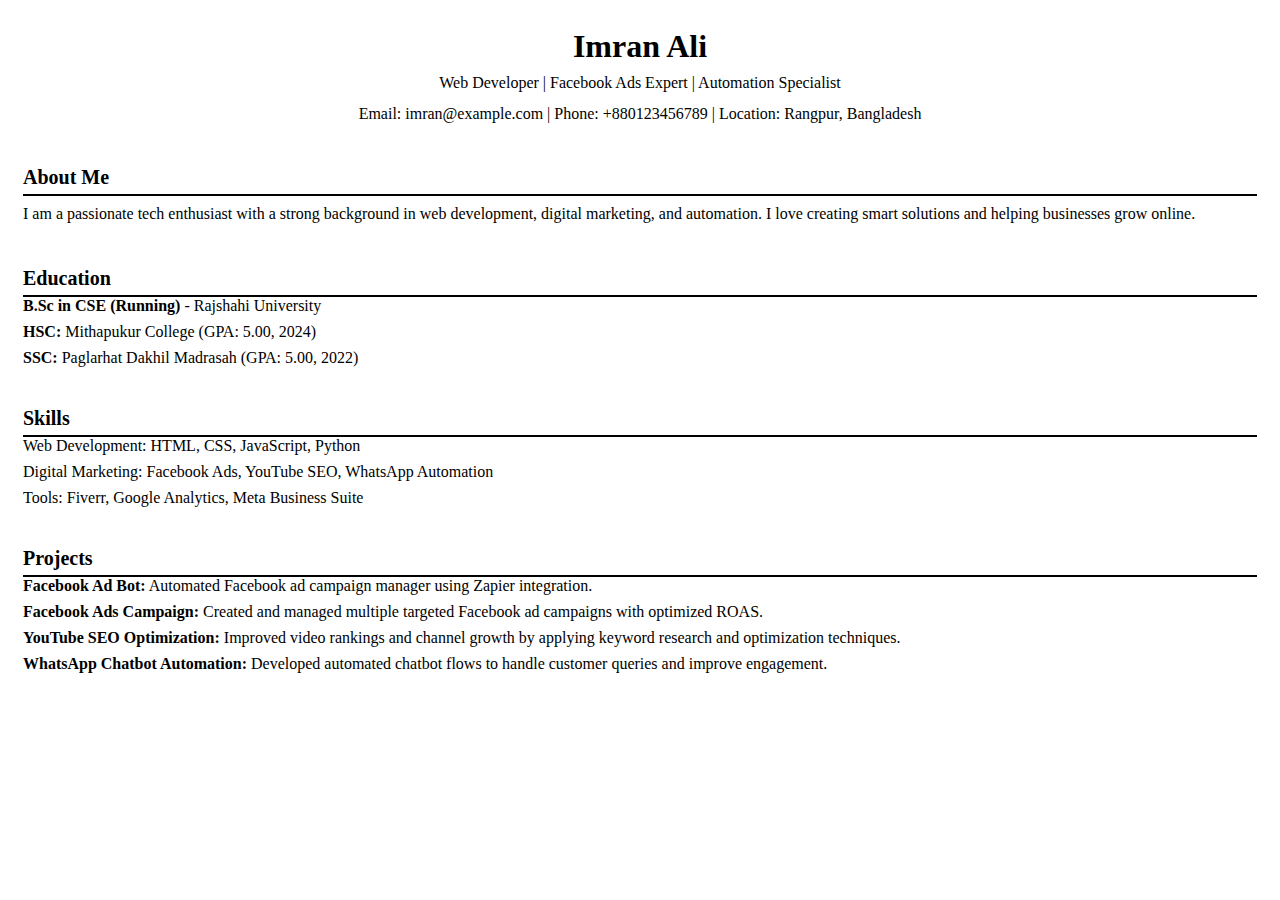
<file: cv.html>
<!DOCTYPE html>
<html lang="en">
<head>
  <meta charset="UTF-8">
  <meta name="viewport" content="width=device-width, initial-scale=1">
  <title>Md. Imran Ali - CV</title>
  <style>
    .resume {
      font-family: 'Times New Roman', serif;
      padding: 20px 15px;
      background-color: #fff;
      color: #000;
    }
    h1, h2, h3 {
      margin: 0;
      padding: 0;
      text-align: left;
    }
    h1 {
      font-size: 32px;
      text-align: center;
      margin-bottom: 5px;
    }
    h2 {
      font-size: 20px;
      margin-top: 40px;
      border-bottom: 2px solid #000;
      padding-bottom: 5px;
    }
    p {
      margin: 5px 0;
      line-height: 1.6;
    }
    ul {
      list-style: none;
      padding: 0;
      margin: 0;
    }
    li {
      margin-bottom: 8px;
    }
    .center {
      text-align: center;
    }
  </style>
</head>
<body>
  <div class="resume">
      <h1>Imran Ali</h1>
      <p class="center">Web Developer | Facebook Ads Expert | Automation Specialist</p>
      <p class="center">Email: imran@example.com | Phone: +880123456789 | Location: Rangpur, Bangladesh</p>
    
      <h2>About Me</h2>
      <p>I am a passionate tech enthusiast with a strong background in web development, digital marketing, and automation. I love creating smart solutions and helping businesses grow online.</p>
    
      <h2>Education</h2>
      <ul>
        <li><strong>B.Sc in CSE (Running)</strong> - Rajshahi University</li>
        <li><strong>HSC:</strong> Mithapukur College (GPA: 5.00, 2024)</li>
        <li><strong>SSC:</strong> Paglarhat Dakhil Madrasah (GPA: 5.00, 2022)</li>
      </ul>
    
      <h2 style="display: none;">Experience</h2>
      <ul style="display: none;">
        <li><strong>Fiverr Freelancer (2022 - Present)</strong> - Specialized in Facebook Ads, Business Automation, and YouTube SEO.</li>
        <li><strong>Intern - Web Developer</strong> at Creative IT Ltd. (2021)</li>
      </ul>
    
      <h2>Skills</h2>
      <ul>
        <li>Web Development: HTML, CSS, JavaScript, Python</li>
        <li>Digital Marketing: Facebook Ads, YouTube SEO, WhatsApp Automation</li>
        <li>Tools: Fiverr, Google Analytics, Meta Business Suite</li>
      </ul>

    <h2>Projects</h2>
    <ul>
      <li><strong>Facebook Ad Bot:</strong> Automated Facebook ad campaign manager using Zapier integration.</li>
      <li><strong>Facebook Ads Campaign:</strong> Created and managed multiple targeted Facebook ad campaigns with optimized ROAS.</li>
      <li><strong>YouTube SEO Optimization:</strong> Improved video rankings and channel growth by applying keyword research and optimization techniques.</li>
      <li><strong>WhatsApp Chatbot Automation:</strong> Developed automated chatbot flows to handle customer queries and improve engagement.</li>
    </ul>
  </div>
</body>
</html>
</file>
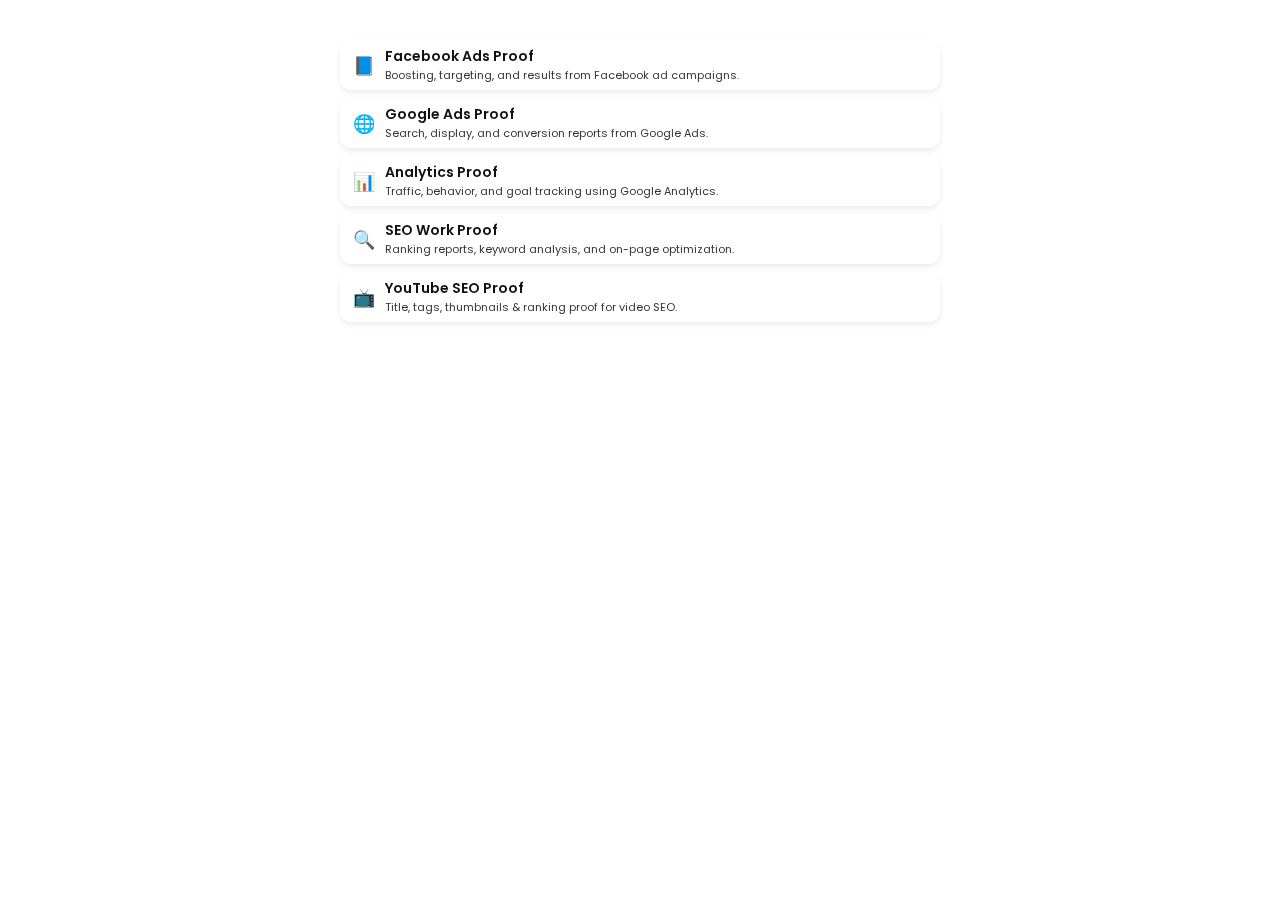
<file: Projects.html>
<!DOCTYPE html>
<html lang="en">
<head>
  <meta charset="UTF-8" />
  <meta name="viewport" content="width=device-width, initial-scale=1.0"/>
  <title>Work Proof</title>
  <link href="https://fonts.googleapis.com/css2?family=Poppins:wght@300;500;700&display=swap" rel="stylesheet">
  <style>
    * {
      margin: 0;
      padding: 0;
      box-sizing: border-box;
      font-family: 'Poppins', sans-serif;
    }

    body {
      background: rgba(255, 255, 255, 0.08);
      color: #000;
      display: flex;
      flex-direction: column;
      align-items: center;
      padding: 40px 15px;
      min-height: 100vh;
    }

    h1 {
      font-size: 24px;
      margin-bottom: 20px;
      color: #111;
    }

    .proof-list {
      display: flex;
      flex-direction: column;
      gap: 8px;
      width: 100%;
      max-width: 600px;
    }

    .proof-box {
      background: rgba(255, 255, 255, 0.3);
      border-radius: 12px;
      padding: 8px 12px;
      backdrop-filter: blur(12px);
      border: 1px solid rgba(255, 255, 255, 0.4);
      text-decoration: none;
      color: #111;
      display: flex;
      align-items: center;
      justify-content: space-between;
      transition: all 0.3s ease;
      height: 50px;
      box-shadow: 0 3px 6px rgba(0,0,0,0.08);
    }

    .proof-box:hover {
      transform: translateY(-2px);
      background: rgba(255, 255, 255, 0.45);
    }

    .proof-content {
      display: flex;
      align-items: center;
      overflow: hidden;
    }

    .icon {
      font-size: 18px;
      margin-right: 10px;
      flex-shrink: 0;
    }

    .text-group {
      display: flex;
      flex-direction: column;
      overflow: hidden;
    }

    .proof-title {
      font-size: 14px;
      font-weight: 600;
      white-space: nowrap;
      overflow: hidden;
      text-overflow: ellipsis;
      max-width: 100%;
    }

    .proof-caption {
      font-size: 11px;
      color: #333;
      white-space: nowrap;
      overflow: hidden;
      text-overflow: ellipsis;
      max-width: 100%;
    }
  </style>
</head>
<body>
  <div class="proof-list">
    <a class="proof-box" href="Projects/Facebook.html">
      <div class="proof-content">
        <div class="icon">📘</div>
        <div class="text-group">
          <div class="proof-title">Facebook Ads Proof</div>
          <div class="proof-caption">Boosting, targeting, and results from Facebook ad campaigns.</div>
        </div>
      </div>
    </a>

    <a class="proof-box" href="Projects/Coming soon.html">
      <div class="proof-content">
        <div class="icon">🌐</div>
        <div class="text-group">
          <div class="proof-title">Google Ads Proof</div>
          <div class="proof-caption">Search, display, and conversion reports from Google Ads.</div>
        </div>
      </div>
    </a>

    <a class="proof-box" href="Projects/Coming soon.html">
      <div class="proof-content">
        <div class="icon">📊</div>
        <div class="text-group">
          <div class="proof-title">Analytics Proof</div>
          <div class="proof-caption">Traffic, behavior, and goal tracking using Google Analytics.</div>
        </div>
      </div>
    </a>

    <a class="proof-box" href="Projects/Coming soon.html">
      <div class="proof-content">
        <div class="icon">🔍</div>
        <div class="text-group">
          <div class="proof-title">SEO Work Proof</div>
          <div class="proof-caption">Ranking reports, keyword analysis, and on-page optimization.</div>
        </div>
      </div>
    </a>

    <a class="proof-box" href="Projects/Coming soon.html">
      <div class="proof-content">
        <div class="icon">📺</div>
        <div class="text-group">
          <div class="proof-title">YouTube SEO Proof</div>
          <div class="proof-caption">Title, tags, thumbnails & ranking proof for video SEO.</div>
        </div>
      </div>
    </a>
  </div>
</body>
</html>
</file>
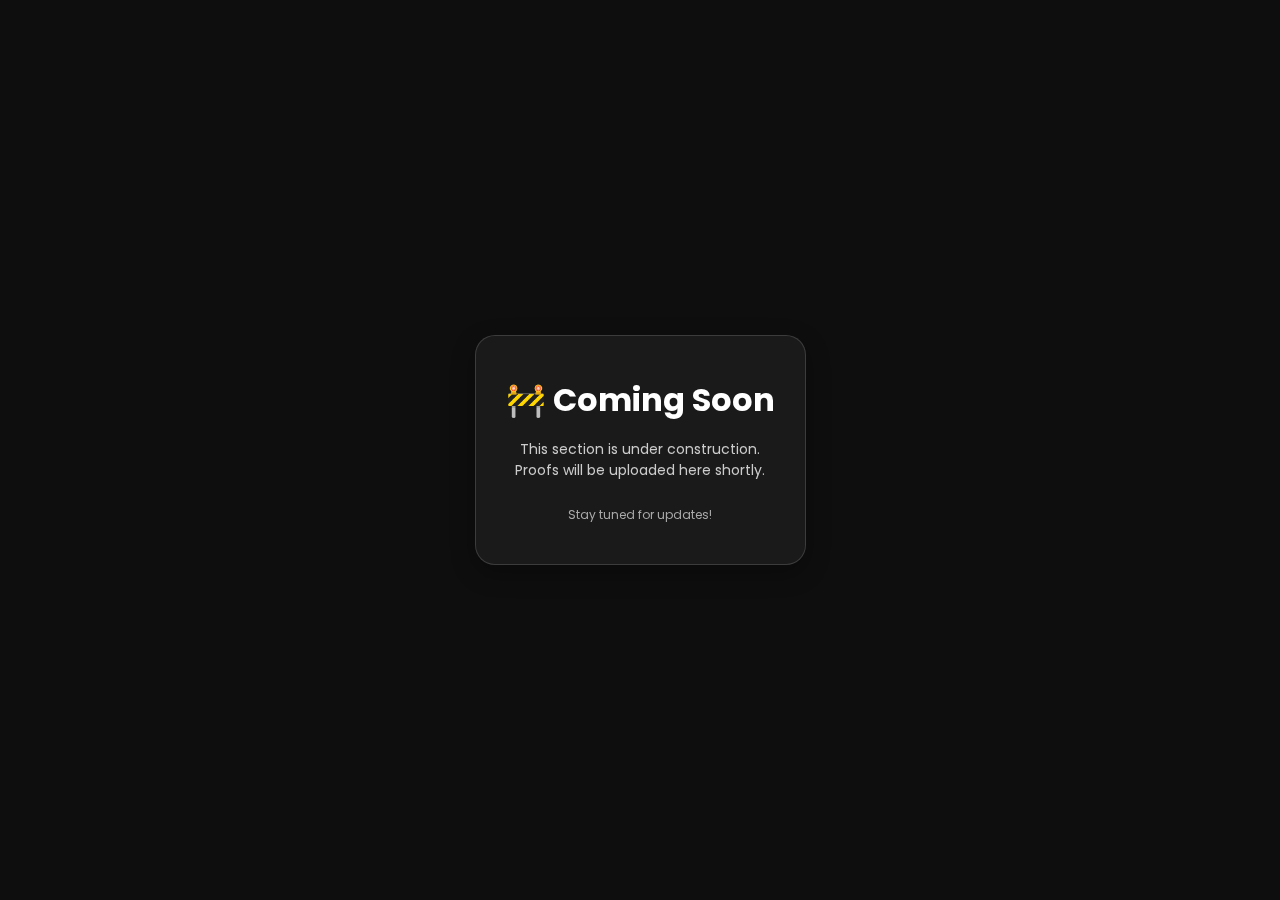
<file: Projects/Coming soon.html>
<!DOCTYPE html>
<html lang="en">
<head>
  <meta charset="UTF-8" />
  <meta name="viewport" content="width=device-width, initial-scale=1.0"/>
  <title>Coming Soon</title>
  <link href="https://fonts.googleapis.com/css2?family=Poppins:wght@300;500;700&display=swap" rel="stylesheet">
  <style>
    * {
      margin: 0;
      padding: 0;
      box-sizing: border-box;
      font-family: 'Poppins', sans-serif;
    }

    body {
      background: #0e0e0e;
      color: #fff;
      display: flex;
      justify-content: center;
      align-items: center;
      height: 100vh;
      overflow: hidden;
    }

    .coming-container {
      background: rgba(255, 255, 255, 0.05);
      border: 1px solid rgba(255, 255, 255, 0.15);
      backdrop-filter: blur(14px);
      padding: 40px 30px;
      border-radius: 20px;
      text-align: center;
      max-width: 400px;
      box-shadow: 0 8px 25px rgba(0, 0, 0, 0.3);
    }

    .coming-container h1 {
      font-size: 32px;
      margin-bottom: 15px;
      color: #ffffff;
    }

    .coming-container p {
      font-size: 14px;
      color: #cccccc;
      margin-bottom: 25px;
      line-height: 1.5;
    }

    .coming-container input {
      padding: 10px;
      width: 100%;
      border: none;
      border-radius: 8px;
      margin-bottom: 10px;
      outline: none;
      font-size: 14px;
    }

    .note {
      font-size: 12px;
      color: #aaa;
    }

    @keyframes fadeIn {
      0% { opacity: 0; transform: translateY(15px); }
      100% { opacity: 1; transform: translateY(0); }
    }

    .coming-container > * {
      animation: fadeIn 0.6s ease-in-out;
    }
  </style>
</head>
<body>
  <div class="coming-container">
    <h1>🚧 Coming Soon</h1>
    <p>This section is under construction.<br>Proofs will be uploaded here shortly.</p>

    <div class="note">Stay tuned for updates!</div>
  </div>
</body>
</html>
</file>
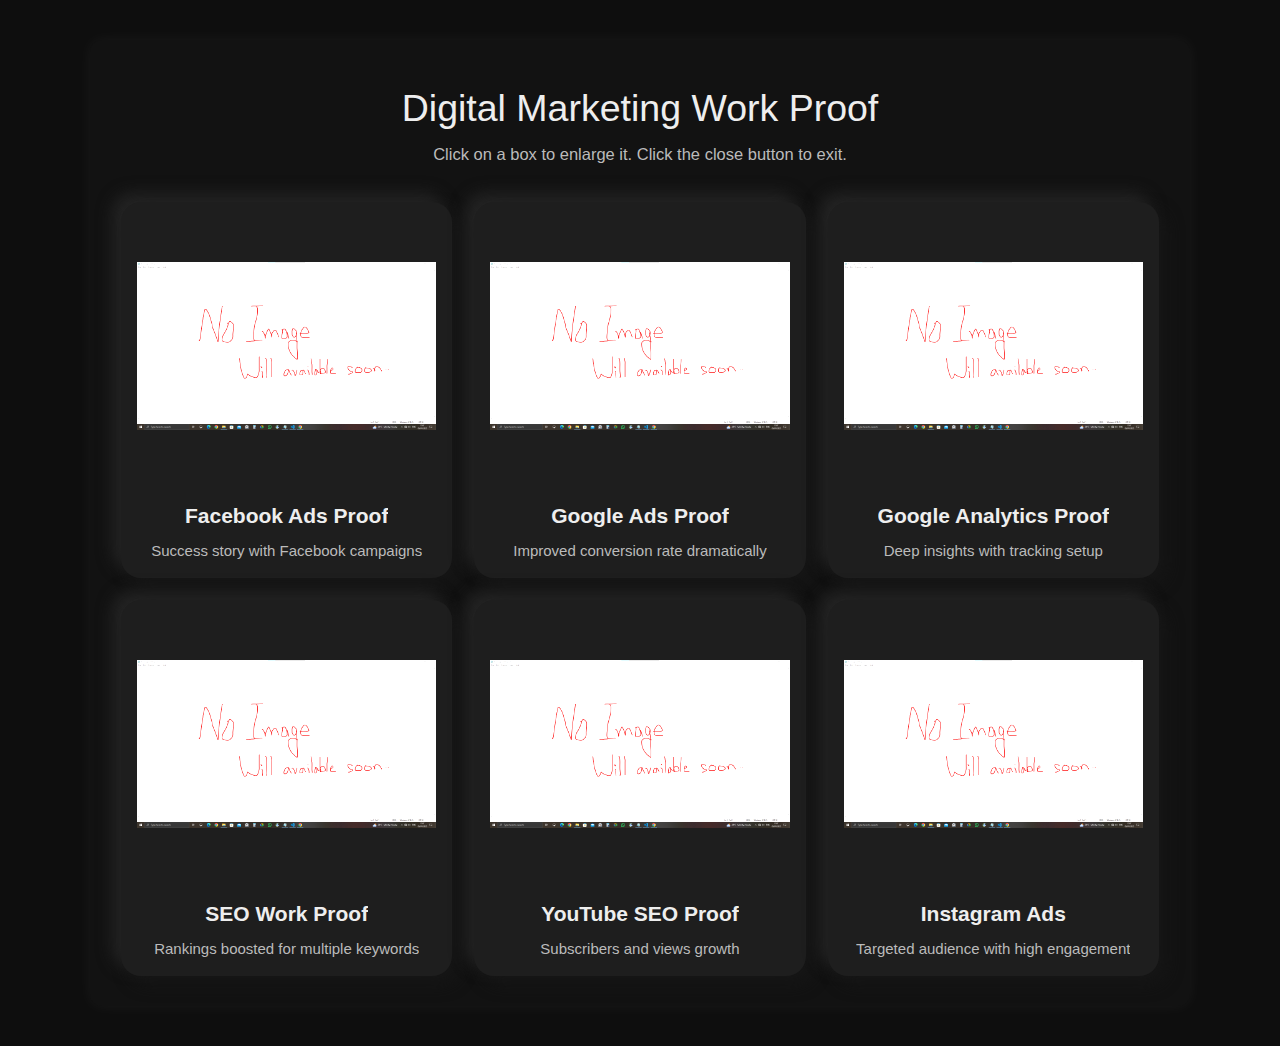
<file: Projects/Facebook.html>
<!DOCTYPE html>
<html lang="en">
<head>
  <meta charset="UTF-8" />
  <meta name="viewport" content="width=device-width, initial-scale=1" />
  <title>Imran Ali Portfolio</title>
  <link rel="stylesheet" href="https://www.w3schools.com/w3css/4/w3.css" />
  <link rel="stylesheet" href="https://cdnjs.cloudflare.com/ajax/libs/font-awesome/6.5.0/css/all.min.css" />
  <link rel="stylesheet" href="projects.css" />
</head>
<body>
  <section id="portfolio" class="w3-container">
    <h2>Digital Marketing Work Proof</h2>
    <p class="lead">Click on a box to enlarge it. Click the close button to exit.</p>

    <div class="row">
      <div class="column">
        <div class="w3-card-4">
          <button class="close-btn" title="Close">·<span style="font-size: 25px; font-weight: bold; color: rgb(255, 4, 213);">&times;</span>·</button>
          <img src="imgages\fb\noimg.jpg" alt="Facebook Ads Proof" />
          <h5>Facebook Ads Proof</h5>
          <p>Success story with Facebook campaigns</p>
        </div>
      </div>
      <div class="column">
        <div class="w3-card-4">
          <button class="close-btn" title="Close">·<span style="font-size: 25px; font-weight: bold; color: rgb(255, 4, 213);">&times;</span>·</button>
          <img src="imgages\fb\noimg.jpg" alt="Google Ads Proof" />
          <h5>Google Ads Proof</h5>
          <p>Improved conversion rate dramatically</p>
        </div>
      </div>
      <div class="column">
        <div class="w3-card-4">
          <button class="close-btn" title="Close">·<span style="font-size: 25px; font-weight: bold; color: rgb(255, 4, 213);">&times;</span>·</button>
          <img src="imgages\fb\noimg.jpg" alt="Google Analytics Proof" />
          <h5>Google Analytics Proof</h5>
          <p>Deep insights with tracking setup</p>
        </div>
      </div>
      <div class="column">
        <div class="w3-card-4">
          <button class="close-btn" title="Close">·<span style="font-size: 25px; font-weight: bold; color: rgb(255, 4, 213);">&times;</span>·</button>
          <img src="imgages\fb\noimg.jpg" alt="SEO Work Proof" />
          <h5>SEO Work Proof</h5>
          <p>Rankings boosted for multiple keywords</p>
        </div>
      </div>
      <div class="column">
        <div class="w3-card-4">
          <button class="close-btn" title="Close">·<span style="font-size: 25px; font-weight: bold; color: rgb(255, 4, 213);">&times;</span>·</button>
          <img src="imgages\fb\noimg.jpg" alt="YouTube SEO Proof" />
          <h5>YouTube SEO Proof</h5>
          <p>Subscribers and views growth</p>
        </div>
      </div>
      <div class="column">
        <div class="w3-card-4">
          <button class="close-btn" title="Close">·<span style="font-size: 25px; font-weight: bold; color: rgb(255, 4, 213);">&times;</span>·</button>
          <img src="imgages\fb\noimg.jpg" alt="Instagram Ads" />
          <h5>Instagram Ads</h5>
          <p>Targeted audience with high engagement</p>
        </div>
      </div>
    </div>
  </section>
  <script src="projects.js"></script>
</body>
</html>
</file>
<file: Projects/projects.css>
body {
  margin: 0;
  background: #0e0e0e;
  font-family: 'Segoe UI', Tahoma, Geneva, Verdana, sans-serif;
  color: #eee;
}

#portfolio {
  max-width: 1100px;
  margin: 40px auto;
  padding: 30px 20px;
  background: #121212;
  border-radius: 12px;
  box-shadow: 0 0 15px rgba(255,255,255,0.05);
}

#portfolio h2 {
  text-align: center;
  font-size: 2.5rem;
  margin-bottom: 6px;
}
#portfolio p.lead {
  text-align: center;
  color: #bbb;
  font-size: 1.1rem;
  margin-top: 0;
  margin-bottom: 35px;
}

.row {
  display: flex;
  flex-wrap: wrap;
  gap: 22px;
  justify-content: center;
}

.column {
  flex: 0 0 calc(33.33% - 22px);
  max-width: calc(33.33% - 22px);
}

.w3-card-4 {
  background: #1e1e1e;
  border-radius: 20px;
  box-shadow: 8px 8px 16px #161616, -8px -8px 16px #262626;
  cursor: pointer;
  padding: 24px 16px 16px 16px;
  user-select: none;
  position: relative;
  transition: transform 0.3s ease, box-shadow 0.3s ease;
  display: flex;
  flex-direction: column;
  align-items: center;
  color: #eee;
  min-height: 320px;
  overflow: hidden;
}

.w3-card-4:hover {
  transform: scale(1.05);
  box-shadow: 6px 6px 14px #222, -6px -6px 14px #2a2a2a;
}

.w3-card-4 img {
  width: 100%;
  height: 240px;
  object-fit: contain;
  margin-bottom: 24px;
  filter: brightness(1.1);
  pointer-events: none;
  user-select: none;
}

.w3-container h5 {
  font-weight: 700;
  font-size: 1.4rem;
  margin-bottom: 8px;
  white-space: nowrap;
  overflow: hidden;
  text-overflow: ellipsis;
  user-select: none;
}

.w3-container p {
  color: #bbb;
  font-size: 1rem;
  font-weight: 500;
  margin: 0;
  white-space: nowrap;
  overflow: hidden;
  text-overflow: ellipsis;
  user-select: none;
}

/* Fullscreen style */
.fullscreen {
  position: fixed !important;
  top: 50% !important;
  left: 50% !important;
  transform: translate(-50%, -50%) !important;
  width: 90vw !important;
  height: 90vh !important;
  background: #121212 !important;
  border-radius: 20px !important;
  box-shadow: 0 0 40px rgba(0,0,0,0.9) !important;
  z-index: 9999 !important;
  cursor: default !important;
  padding: 20px !important;
  display: flex !important;
  flex-direction: column !important;
  align-items: center !important;
  justify-content: center !important;
  overflow: auto !important;
  min-height: auto !important;
}

.fullscreen img {
  width: 100% !important;
  height: 100% !important;
  max-height: 70vh !important;
  margin-bottom: 40px !important;
  filter: none !important;
  pointer-events: auto !important;
  user-select: auto !important;
}

.fullscreen h5, .fullscreen p {
  white-space: normal !important;
  overflow: visible !important;
  text-overflow: clip !important;
}

.fullscreen h5 {
  font-size: 2.5rem !important;
  margin-bottom: 16px !important;
}

.fullscreen p {
  font-size: 1.3rem !important;
  color: #ddd !important;
  font-weight: 600 !important;
  text-align: center;
}

/* Hide others when fullscreen */
.hide {
  display: none !important;
}

/* Close button */
.close-btn {
  position: absolute;
  top: 18px;
  right: 18px;
  background: rgba(255,255,255,0.85);
  border: none;
  border-radius: 50%;
  width: 38px;
  height: 38px;
  font-size: 20px;
  font-weight: bold;
  line-height: 0;
  color: #222;
  cursor: pointer;
  z-index: 10000;
  box-shadow: 2px 2px 8px rgba(0,0,0,0.25);
  display: none;
  transition: background-color 0.3s ease;
  user-select: none;
}

.close-btn:hover {
  background: #ff4444;
  color: white;
}

/* Show close button only on fullscreen box */
.fullscreen .close-btn {
  display: block;
}

@media (max-width: 900px) {
  .column {
    flex: 0 0 calc(50% - 22px);
    max-width: calc(50% - 22px);
  }
}
@media (max-width: 550px) {
  .column {
    flex: 0 0 100%;
    max-width: 100%;
  }
}
</file>
